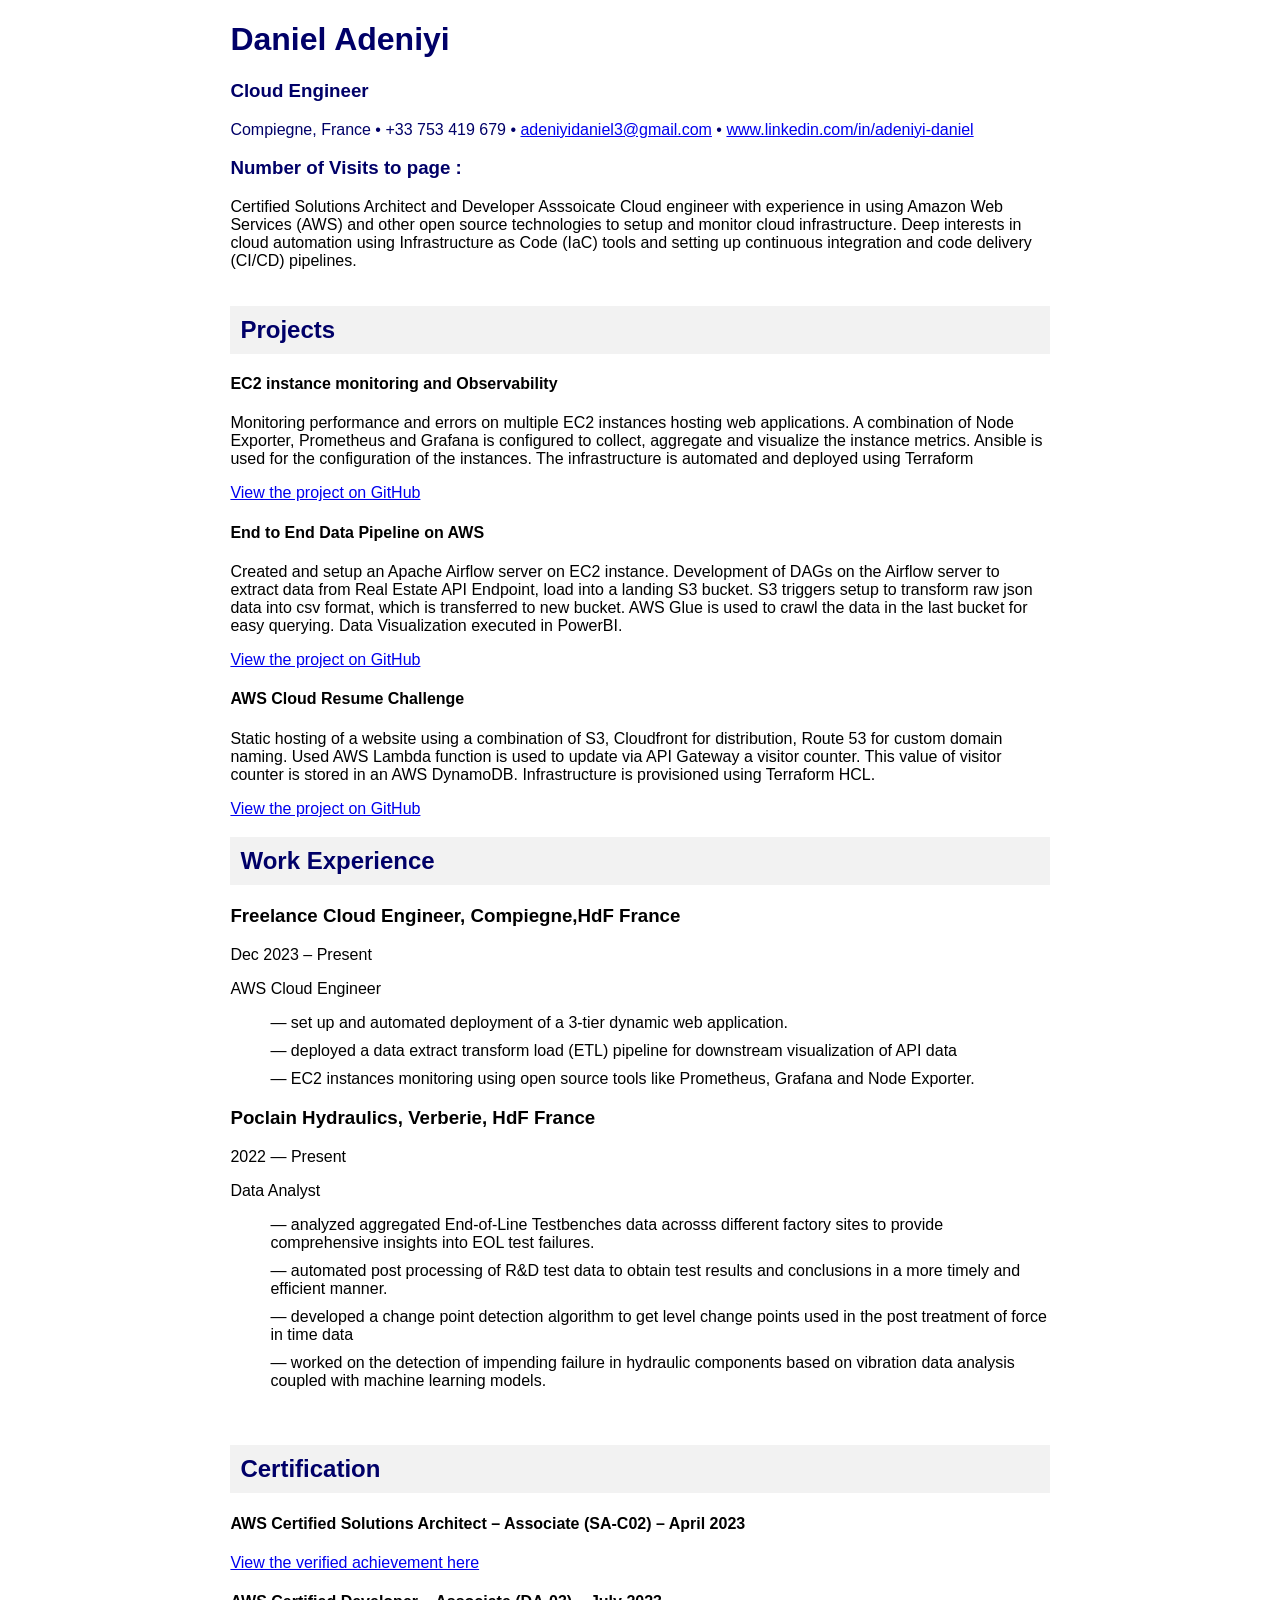
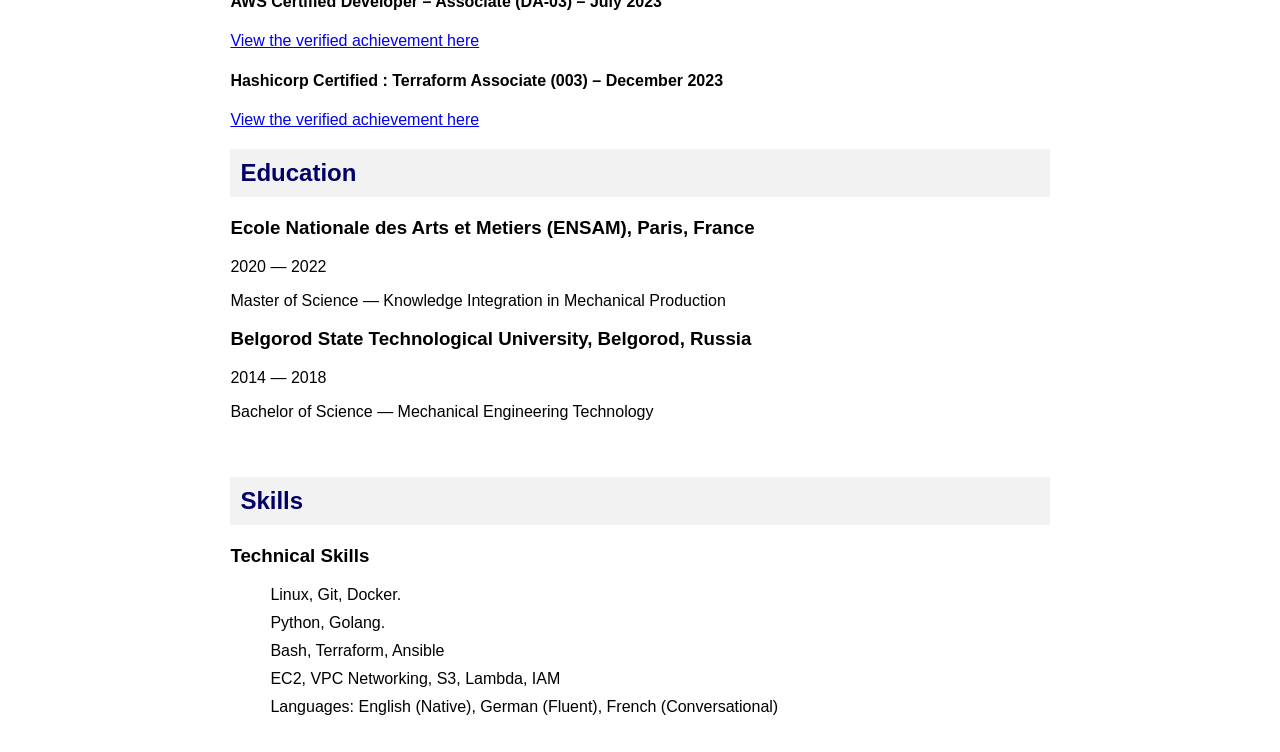
<file: src/frontend/index.html>
<!DOCTYPE html>
<html lang="en">
<head>
    <meta charset="UTF-8">
    <meta http-equiv="X-UA-Compatible" content="IE=edge">
    <meta name="viewport" content="width=device-width, initial-scale=1.0">
    <title>Cloud Engineer Resume</title>
    <style>
        body { width: 80%; 
            margin: auto;
            font-family: 'Lucida Sans', 'Lucida Sans Regular', 'Lucida Grande', 'Lucida Sans Unicode', Geneva, Verdana, sans-serif;}
        .container { width: 80%; 
            margin: auto; 
            grid-template-columns: 1fr;
            display:grid;
            display: flex;
            flex-direction: column;}
        .header {width: 80%; 
             margin: auto;
             text-align: left;
             color:	#000068;  }
        .summary {width: 80%; 
             margin: auto;
             text-align: left; }
        .section-title { 
            background-color: #f2f2f2;
            padding: 10px;
            color:	#000068; }
        .work-experience, .education, .skills { margin-bottom: 20px; }
        ul { list-style-type: none; }
        li { margin-bottom: 10px; }
    </style>
    <script>
        fetch('https://nzwqcitdq4.execute-api.us-east-1.amazonaws.com/prod-stage')
            .then(response => response.json())
            .then((data) => {
                document.getElementById('JSCountValue').innerText = data.CurrentCount
            })
    </script>
</head>
<body>
    <div class="header">
        <h1>Daniel Adeniyi</h1>
        <h3>Cloud Engineer</h3>
        <p>Compiegne, France • +33 753 419 679 
            • <a href="mailto:adeniyidaniel3@gmail.com">adeniyidaniel3@gmail.com</a>
            • <a href="www.linkedin.com/in/adeniyi-daniel" target="_blank">www.linkedin.com/in/adeniyi-daniel</a>
        </p>
        <div class="VisitCounter">
            <h3>Number of Visits to page : <span id="JSCountValue"></span>
            </h3>
        </div>
    </div>
    <div class="summary">
        <p> Certified Solutions Architect and Developer Asssoicate Cloud engineer with experience in using Amazon Web Services (AWS) and other open source technologies to setup and monitor cloud infrastructure. 
            Deep interests in cloud automation using Infrastructure as Code (IaC) tools and setting up continuous integration and code delivery (CI/CD) pipelines.
           </p>
    </div>
    <div class="container">
        <div class="projects">
            <h2 class="section-title">Projects</h2>
            <h4>EC2 instance monitoring and Observability</h4>
            <p>Monitoring performance and errors on multiple EC2 instances hosting web applications. A combination of Node Exporter, Prometheus and 
                Grafana is configured to collect, aggregate and visualize the instance metrics. Ansible is used for the configuration of the instances.
                The infrastructure is automated and deployed using Terraform</p>
                <a href="https://github.com/dan-sys" target="_blank">View the project on GitHub</a>
            <h4>End to End Data Pipeline on AWS</h4>
            <p>Created and setup an Apache Airflow server on EC2 instance. Development of DAGs on the Airflow server to extract data from Real Estate API Endpoint, 
                load into a landing S3 bucket. S3 triggers setup to transform raw json data into csv format, which is transferred to new bucket.
                AWS Glue is used to crawl the data in the last bucket for easy querying. Data Visualization executed in PowerBI.</p>
            <a href="https://github.com/dan-sys" target="_blank">View the project on GitHub</a>
            <h4>AWS Cloud Resume Challenge</h4>
            <p>Static hosting of a website using a combination of S3, Cloudfront for distribution, Route 53 for custom domain naming. 
                Used AWS Lambda function is used to update via API Gateway a visitor counter. This value of visitor counter is stored in an AWS DynamoDB.
                Infrastructure is provisioned using Terraform HCL.</p>
            <a href="https://github.com/dan-sys" target="_blank">View the project on GitHub</a>
        </div>
        <div class="work-experience">
            <h2 class="section-title">Work Experience</h2>
            <!-- Resume Worded Experience -->
            <h3>Freelance Cloud Engineer, Compiegne,HdF France</h3>
            <p>Dec 2023 – Present</p>
            <p>AWS Cloud Engineer</p>
            <ul>
                <li>— set up and automated deployment of a 3-tier dynamic web application.</li>
                <li>— deployed a data extract transform load (ETL) pipeline for downstream visualization of API data</li>
                <li>— EC2 instances monitoring using open source tools like Prometheus, Grafana and Node Exporter.</li>
            </ul>
            <!-- Growthsi Experience -->
            <h3>Poclain Hydraulics, Verberie, HdF France</h3>
            <p>2022 — Present</p>
            <p>Data Analyst</p>
            <ul>
                <li>— analyzed aggregated End-of-Line Testbenches data acrosss different factory sites to provide comprehensive insights into EOL test failures.</li>
                <li>— automated post processing of R&D test data to obtain test results and conclusions in a more timely and efficient manner.</li>
                <li>— developed a change point detection algorithm to get level change points used in the post treatment of force in time data</li>
                <li>— worked on the detection of impending failure in hydraulic components based on vibration data analysis coupled with machine learning models.</li>
            </ul>
        </div>       
        <div class="certifications">
            <h2 class="section-title">Certification</h2>
            <h4>AWS Certified Solutions Architect – Associate (SA-C02) – April 2023</h4>
            <a href="https://www.credly.com/badges/17923bd1-b749-4cb5-be9c-94b7bcaa1022/public_url" target="_blank">View the verified achievement here</a>
            <h4>AWS Certified Developer – Associate (DA-03) – July 2023</h4>
            <a href="https://www.credly.com/badges/55c412af-86bf-481e-b638-e4dd7d6a12b4/public_url" target="_blank">View the verified achievement here</a>
            <h4>Hashicorp Certified : Terraform Associate (003) – December 2023</h4>
            <a href="https://www.credly.com/badges/f999744c-c0e1-41a0-b8cb-4824a86800d0/public_url" target="_blank">View the verified achievement here</a>
        </div>
        <div class="education">
            <h2 class="section-title">Education</h2>
            <h3>Ecole Nationale des Arts et Metiers (ENSAM), Paris, France</h3>
            <p>2020 — 2022</p>
            <p>Master of Science — Knowledge Integration in Mechanical Production</p>
            <h3>Belgorod State Technological University, Belgorod, Russia</h3>
            <p>2014 — 2018</p>
            <p>Bachelor of Science — Mechanical Engineering Technology</p>
        </div>
        <div class="skills">
            <h2 class="section-title">Skills</h2>
            <h3>Technical Skills</h3>
            <ul>
                <li>Linux, Git, Docker.</li>
                <li>Python, Golang.</li>
                <li>Bash, Terraform, Ansible</li>
                <li>EC2, VPC Networking, S3, Lambda, IAM</li>
                <li>Languages: English (Native), German (Fluent), French (Conversational)</li>
            </ul>
        </div>
    </div>
</body>
</html>
</file>
